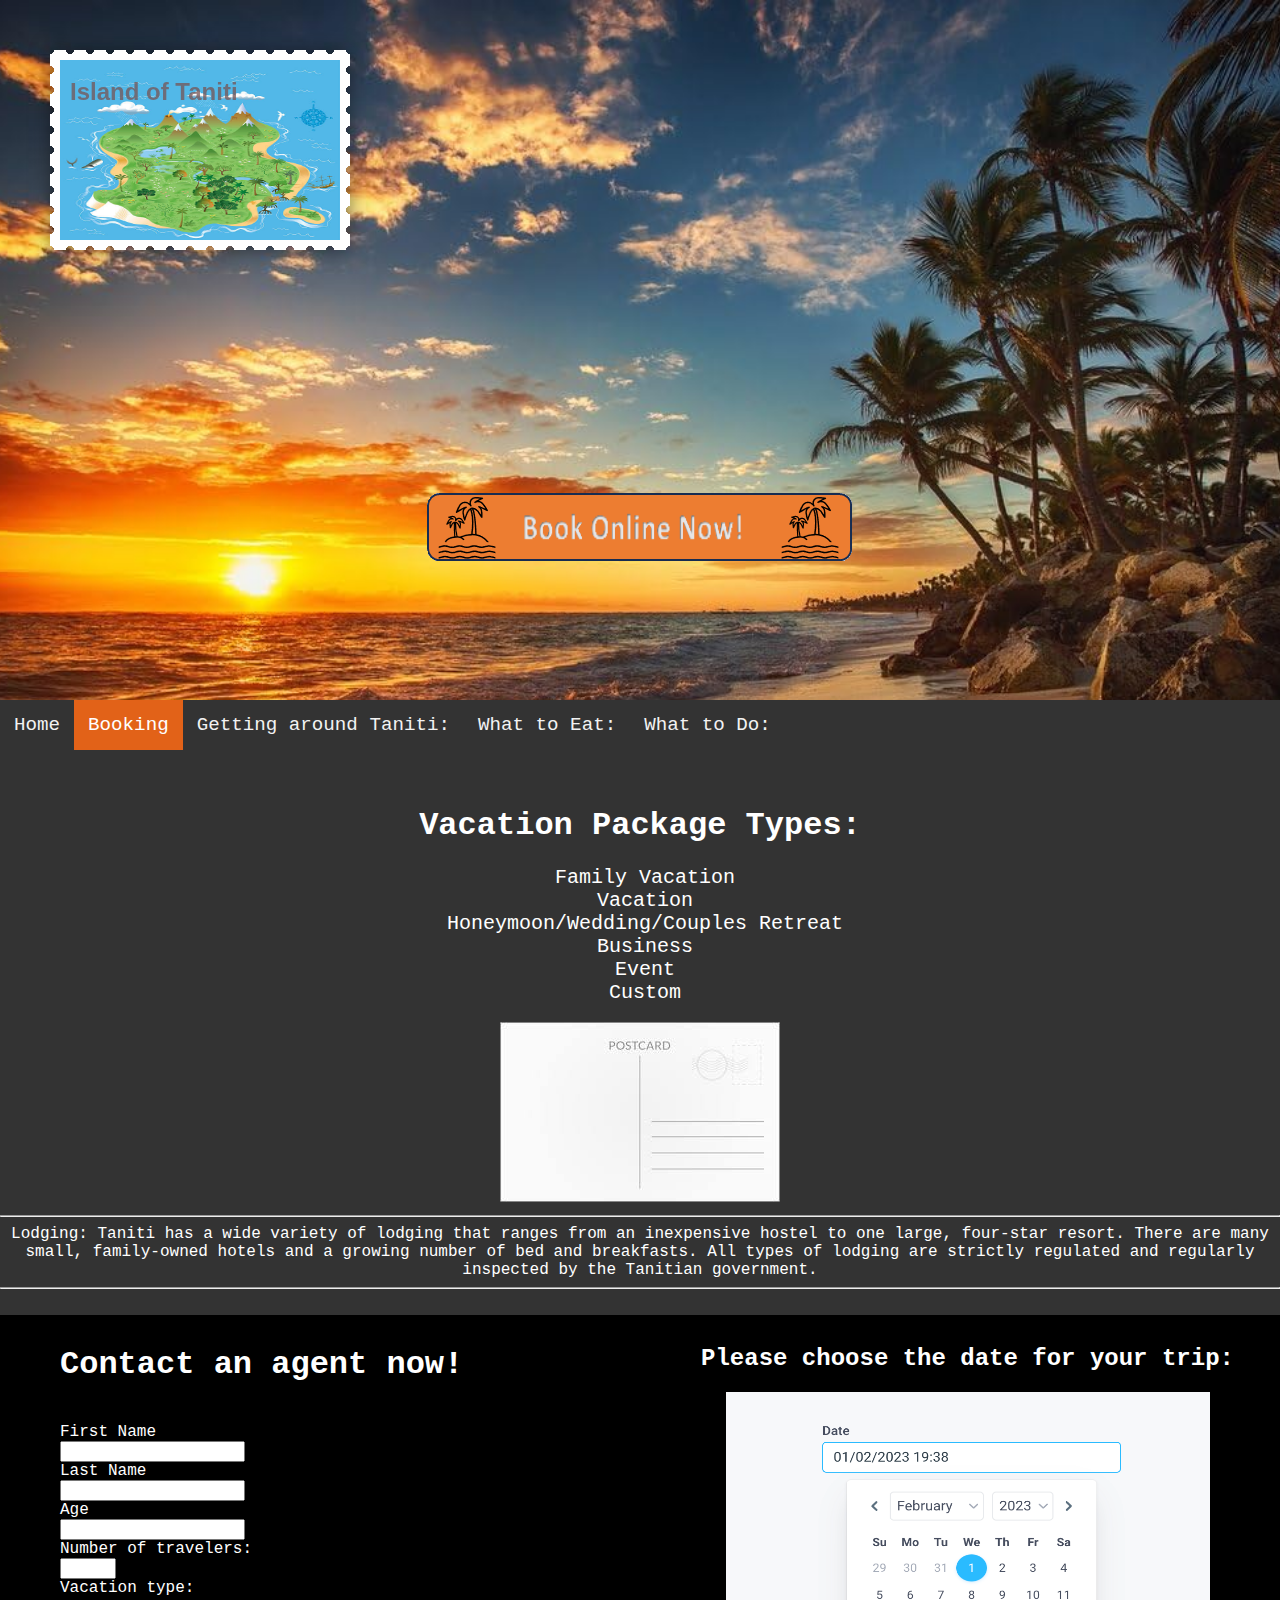
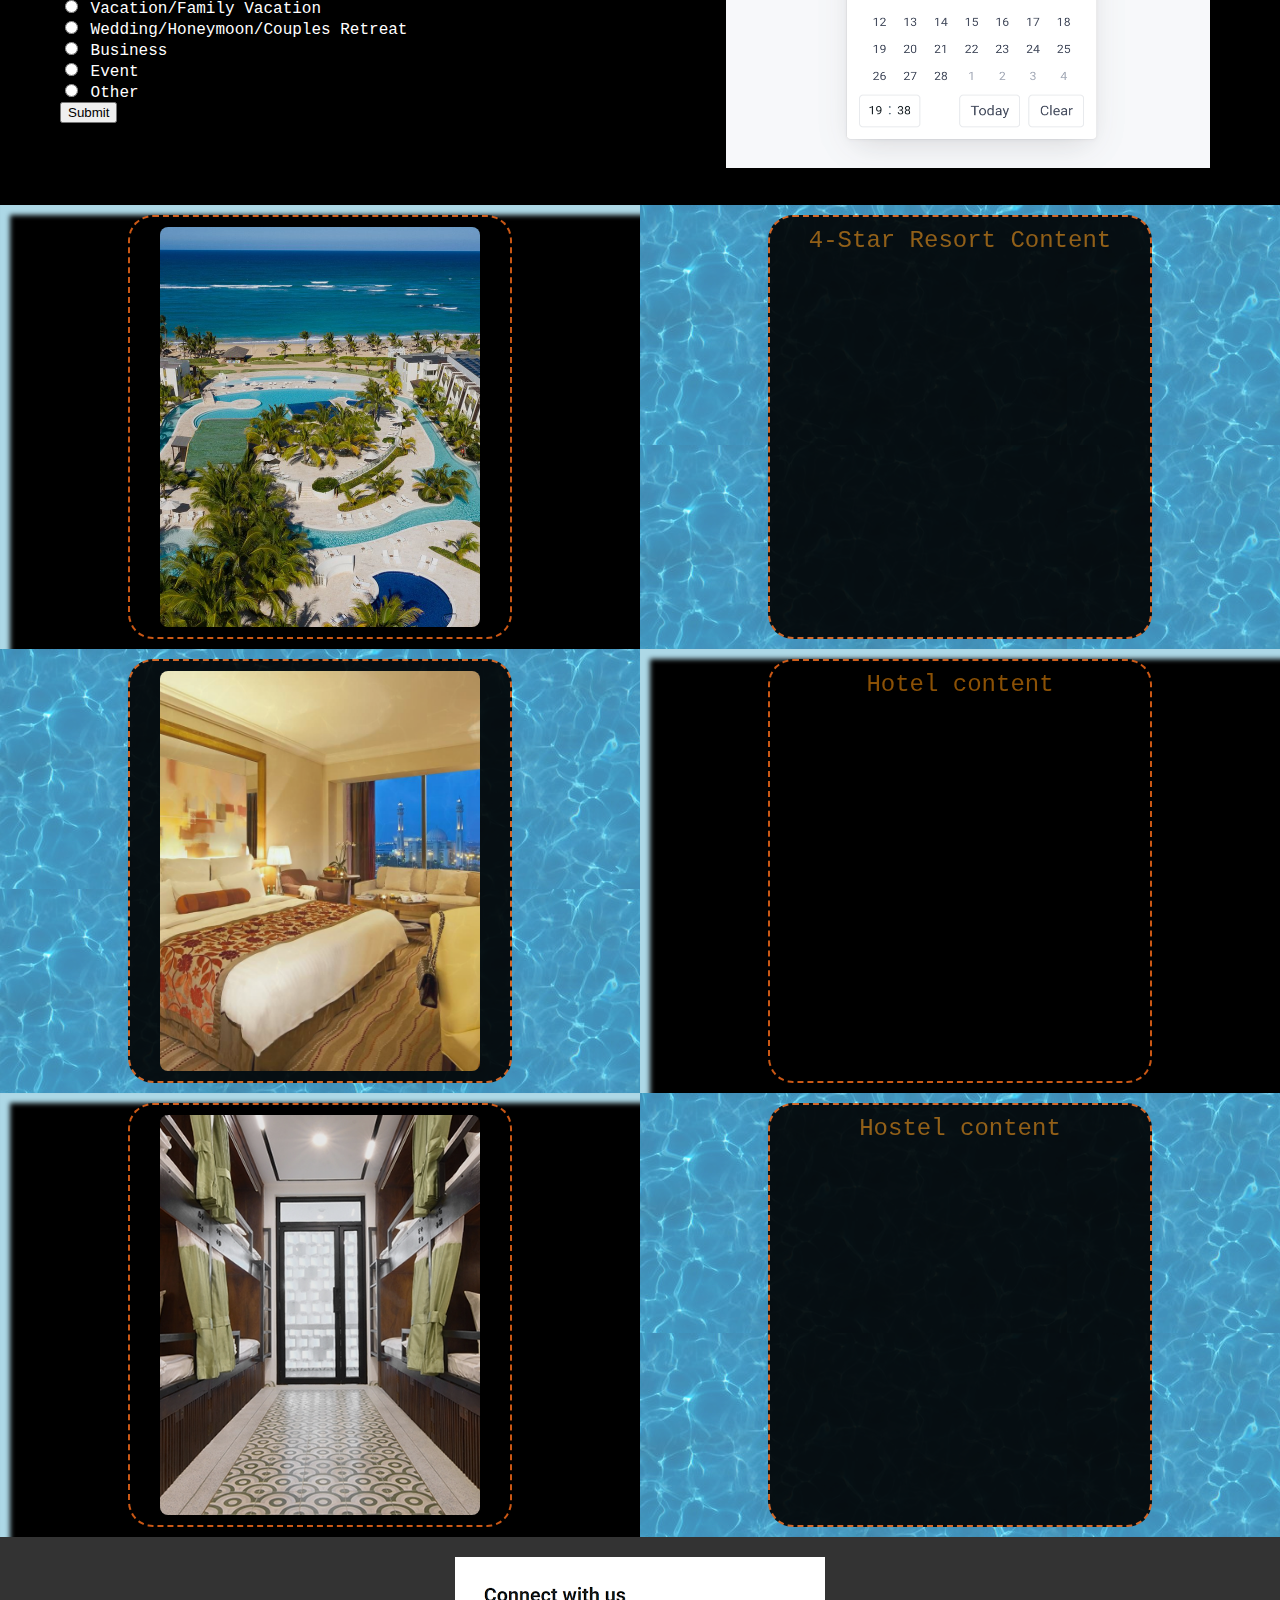
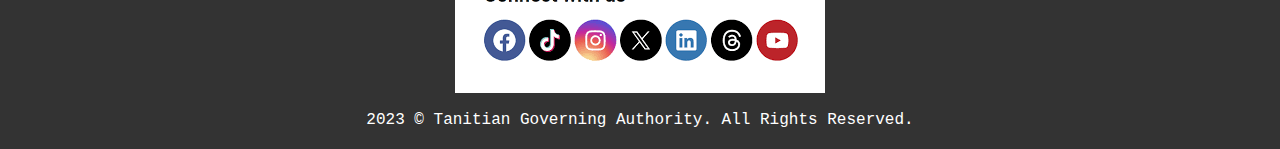
<file: Taniti Workspace/booking.html>
<!doctype html>
<html lang="en">
<head>
  <meta charset="utf-8" name="viewport" content="width=device-width, initial-scale=1">
  <title>Taniti - Booking</title>
  <meta name="description" content="Taniti Traveler's Guide">
  <link rel="stylesheet" href="style.css">

</head>
<body style="background-image: url(fish.jpg); background-repeat: repeat-x;";>
     <!-- Header -->
     <div class="header">
        <div class="stamp" >	
          <a href="Taniti_Home.html">
            <img id="stamp_img" src="island.jpg" />
          </a>
        </div>
      
   
       <div id="booking"><a href=#navbar><img src="book2.png"></a></div>
        
       </div>
   
        <!-- Navbar -->
     <div id="navbar">
      <a href="Taniti_Home.html">Home</a>
      <a class="active" href="booking.html#navbar">Booking</a>
      <a href="Transportation.html#navbar">Getting around Taniti:</a>
      <a href="Food.html#navbar">What to Eat:</a>
      <a href="Entertainment.html#navbar">What to Do:</a>
      
    </div>

<!-- Main page content -->
<div style="background-color: #333; width: 100%; text-align: center; color: white;">
  <br>
  <br>
  <h3>
  <h1>Vacation Package Types:</h1>
  <ul style="list-style-type: disc ;">
    <li>Family Vacation</li>
    <li>Vacation</li>
    <li>Honeymoon/Wedding/Couples Retreat</li>
    <li>Business</li>
    <li>Event</li>
    <li>Custom</li>
  </ul>
  <br>
  <img style="display: inline;" src="postcard.jpeg">
  <br>
  <hr>

  Lodging: Taniti has a wide variety of lodging that ranges from an inexpensive hostel to one large,
  four-star resort. There are many small, family-owned hotels and a growing number of bed and breakfasts.
   All types of lodging are strictly regulated and regularly inspected by the Tanitian government.
   <br>
   <hr>
  </h3> 
   <br>
   <div  style="background-color: black;" id="form_div">
    <!-- Length of stay, number in group, country of origin -->
    <div id="form_left">
      <h1>Contact an agent now!</h1><br>

      <form>
        <label for="fname">First Name</label><br>
        <input type="text" name="fname">
        <br>
        <label>Last Name</label><br>
        <input type="text">
        <br>
        <label>Age</label><br>
        <input type="text">
        <br>
        <label for="quantity">Number of travelers:</label>
        <br>
        <input type="number" id="quantity" name="quantity" min="1" max="20">
        <br>
        <label>Vacation type:</label><br>
        <input type="radio" name="vacation_type" id="vacation">
      <label for="vacation">Vacation/Family Vacation</label><br>
      <input type="radio" name="vacation_type" id="wedding">
      <label for="wedding">Wedding/Honeymoon/Couples Retreat</label><br>
      <input id="business" type="radio" name="vacation_type">
      <label for="business">Business</label><br>
      <input id="event" type="radio" name="vacation_type">
      <label for="event">Event</label><br>
      <input id="other" type="radio" name="vacation_type">
      <label for="other">Other</label><br>
    
        <input type="submit">
      </form>
    </div>
    <div id="form_right">
      <h2>Please choose the date for your trip:</h2>
      <img src="datepicker.png">
    </div>
   
</div>
</div>


<div class="grid_parent" id="booking_content">
  
  
  
 <div class="sand_div">
  <div class="grid_child">
  
    <img class="grid_img" src="stars.jpg">
  </div>
</div>

<div class="water_div" id="resort">
  <div class="grid_child">
    4-Star Resort Content

 
</div>
</div>


</div>

<!-- copy -->
<div class="grid_parent" id="booking_content">
  
  
 
 <div class="water_div">
   <div class="grid_child">
   
 
    <img class="grid_img" src="room.jpg">
 </div>
 </div>

 <div class="sand_div" id="hotel">
  <div class="grid_child">
    Hotel content
  </div>
</div>
 
 
 </div>

 <!--copy-->
 <div class="grid_parent" id="booking_content">
  
  <div class="sand_div">
   <div class="grid_child">
    <img class="grid_img" src="hostel.jpeg">
   </div>
 </div>
 
 <div class="water_div" id="hostel">
   <div class="grid_child">
   
 
   Hostel content
 </div>
 </div>
 
 
 </div>





 <!-- Footer -->
 <div class="footer">
   

    
    <img src="social.png">
    <br>
    2023 © Tanitian Governing Authority. All Rights Reserved.


 </div>

<script>
 // When the user scrolls the page, execute myFunction
window.onscroll = function() {myFunction()};


// Get the navbar
var navbar = document.getElementById("navbar");
var booking = document.getElementById("booking");


// Get the offset position of the navbar
var sticky = navbar.offsetTop;
var sticky2 = booking.offsetTop;

function myFunction2(){
 if(window.pageYOffset >= sticky2){
   booking.classList.add("sticky2");
   
 } else {
   booking.classList.remove("sticky2");
 }
}


// Add the sticky class to the navbar when you reach its scroll position. Remove "sticky" when you leave the scroll position
function myFunction() {
 if (window.pageYOffset >= sticky) {
   navbar.classList.add("sticky");

 } else {
   navbar.classList.remove("sticky");

 }
}
</script>

</body>
</html>
</file>
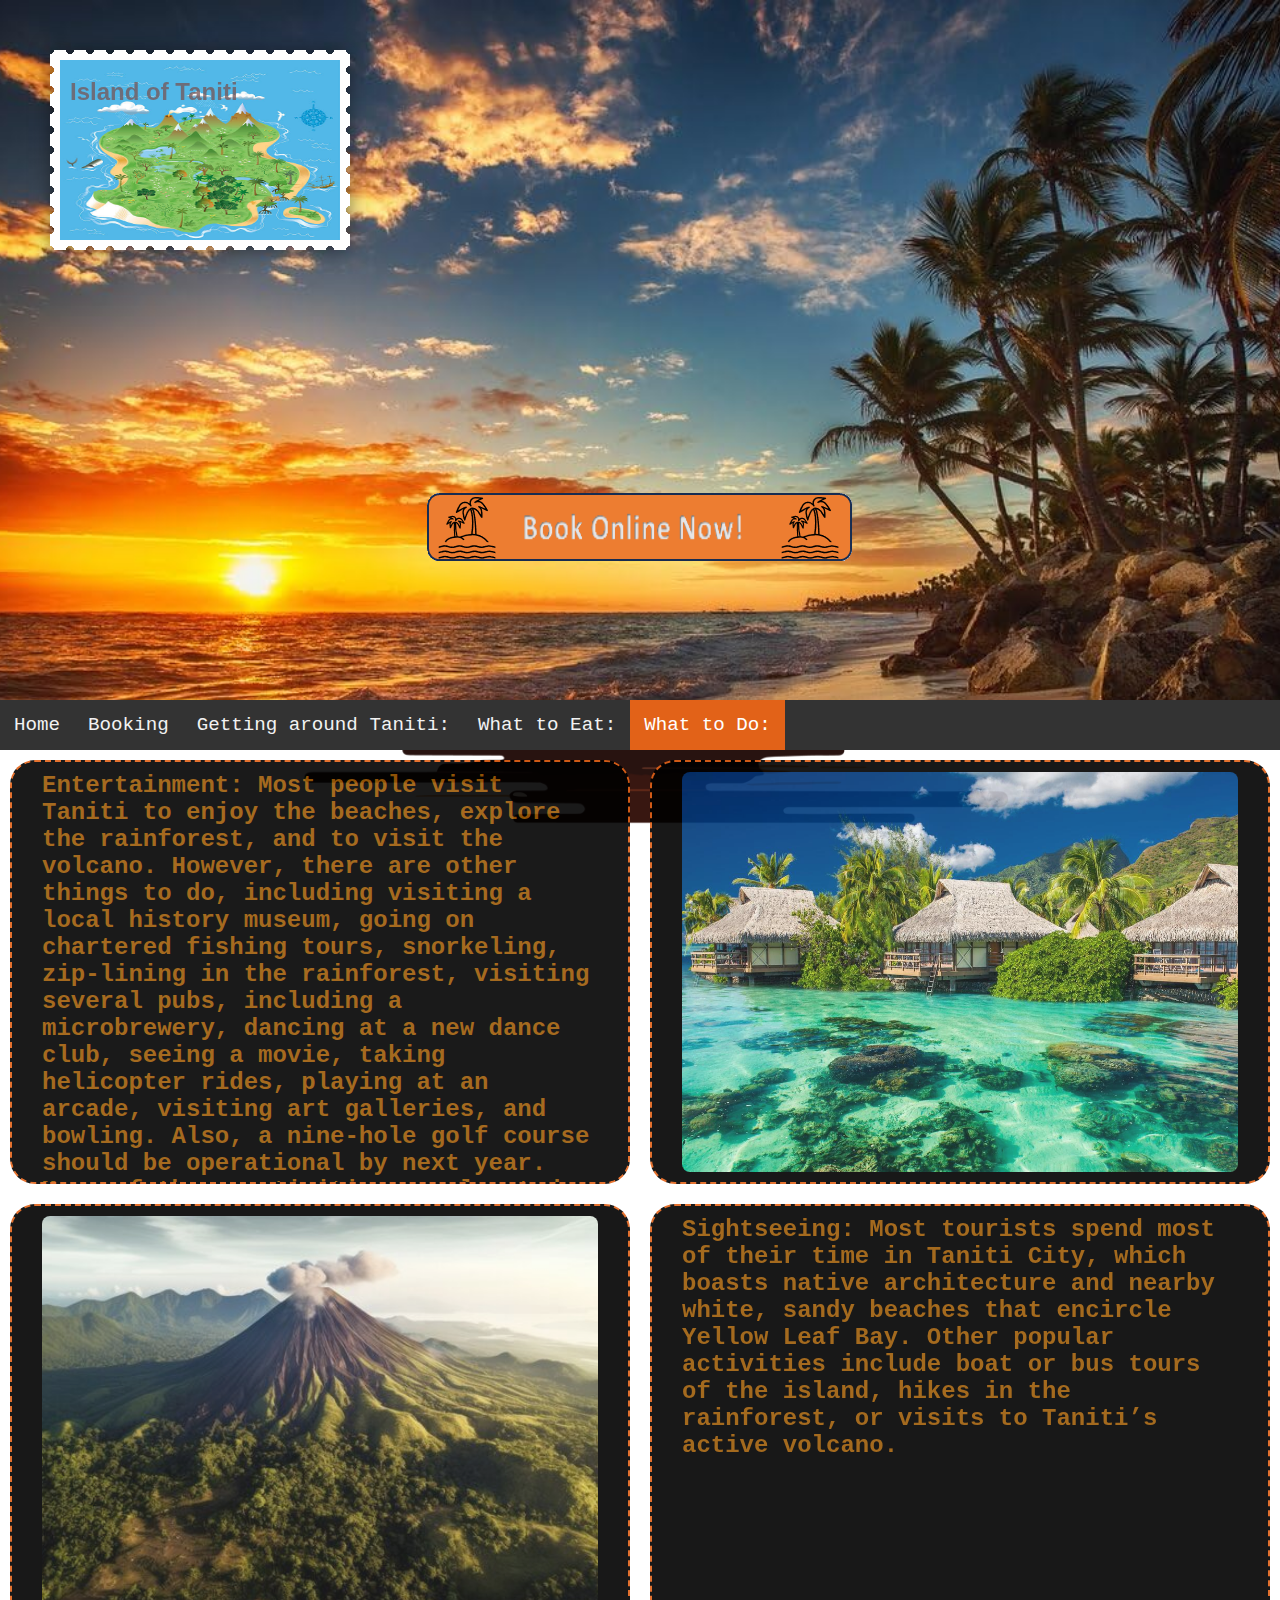
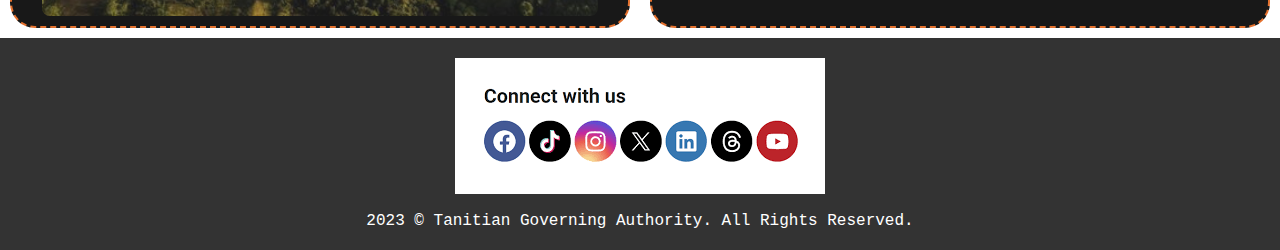
<file: Taniti Workspace/Entertainment.html>
<!doctype html>
<html lang="en">
<head>
  <meta charset="utf-8" name="viewport" content="width=device-width, initial-scale=1">
  <title>Taniti - Booking</title>
  <meta name="description" content="Taniti Traveler's Guide">
  <link rel="stylesheet" href="style.css">

</head>
<body>
     <!-- Header -->
     <div class="header">
        <div class="stamp" >	
          <a href="Taniti_Home.html">
            <img id="stamp_img" src="island.jpg" />
          </a>
        </div>
      
   
       <div id="booking"><a href="booking.html#navbar"><img src="book2.png"></a></div>
        
       </div>
   
            <!-- Navbar -->
     <div id="navbar">
        <a href="Taniti_Home.html">Home</a>
        <a href="booking.html#navbar">Booking</a>
        <a href="Transportation.html#navbar">Getting around Taniti:</a>
        <a href="Food.html#navbar">What to Eat:</a>
        <a class="active" href="Entertainment.html#navbar">What to Do:</a>
        
      </div>

<!-- Main page content -->
<div class="grid_parent">

  <div class="grid_child"><b>
    Entertainment: Most people visit Taniti to enjoy the beaches, explore the rainforest, and to visit 
the volcano. However, there are other things to do, including visiting a local history museum, 
going on chartered fishing tours, snorkeling, zip-lining in the rainforest, visiting several pubs,
 including a microbrewery, dancing at a new dance club, seeing a movie, taking helicopter rides, 
 playing at an arcade, visiting art galleries, and bowling. Also, a nine-hole golf course should be 
 operational by next year. Many of these activities are located in Merriton Landing, which is a rapidly
  developing area on the north side of Yellow Leaf Bay. 
</b>


  </div>

  <div class="grid_child">
    <img class="grid_img" src="taniti.jpg">
  </div>

</div>

<div class="grid_parent">

  <div class="grid_child">
    <img class="grid_img" src="volcano.jpg">
  </div>

  <div class="grid_child"><b>
    Sightseeing: Most tourists spend most of their time in Taniti City, which boasts native architecture 
and nearby white, sandy beaches that encircle Yellow Leaf Bay. Other popular activities include boat 
or bus tours of the island, hikes in the rainforest, or visits to Taniti’s active volcano.
</b>

  </div>

</div>

 <!-- Footer -->
 <div class="footer">
   

    
    <img src="social.png">
    <br>
    2023 © Tanitian Governing Authority. All Rights Reserved.


 </div>

<script>
 // When the user scrolls the page, execute myFunction
window.onscroll = function() {myFunction()};


// Get the navbar
var navbar = document.getElementById("navbar");
var booking = document.getElementById("booking");


// Get the offset position of the navbar
var sticky = navbar.offsetTop;
var sticky2 = booking.offsetTop;

function myFunction2(){
 if(window.pageYOffset >= sticky2){
   booking.classList.add("sticky2");
   
 } else {
   booking.classList.remove("sticky2");
 }
}


// Add the sticky class to the navbar when you reach its scroll position. Remove "sticky" when you leave the scroll position
function myFunction() {
 if (window.pageYOffset >= sticky) {
   navbar.classList.add("sticky");

 } else {
   navbar.classList.remove("sticky");

 }
}
</script>

</body>
</html>
</file>
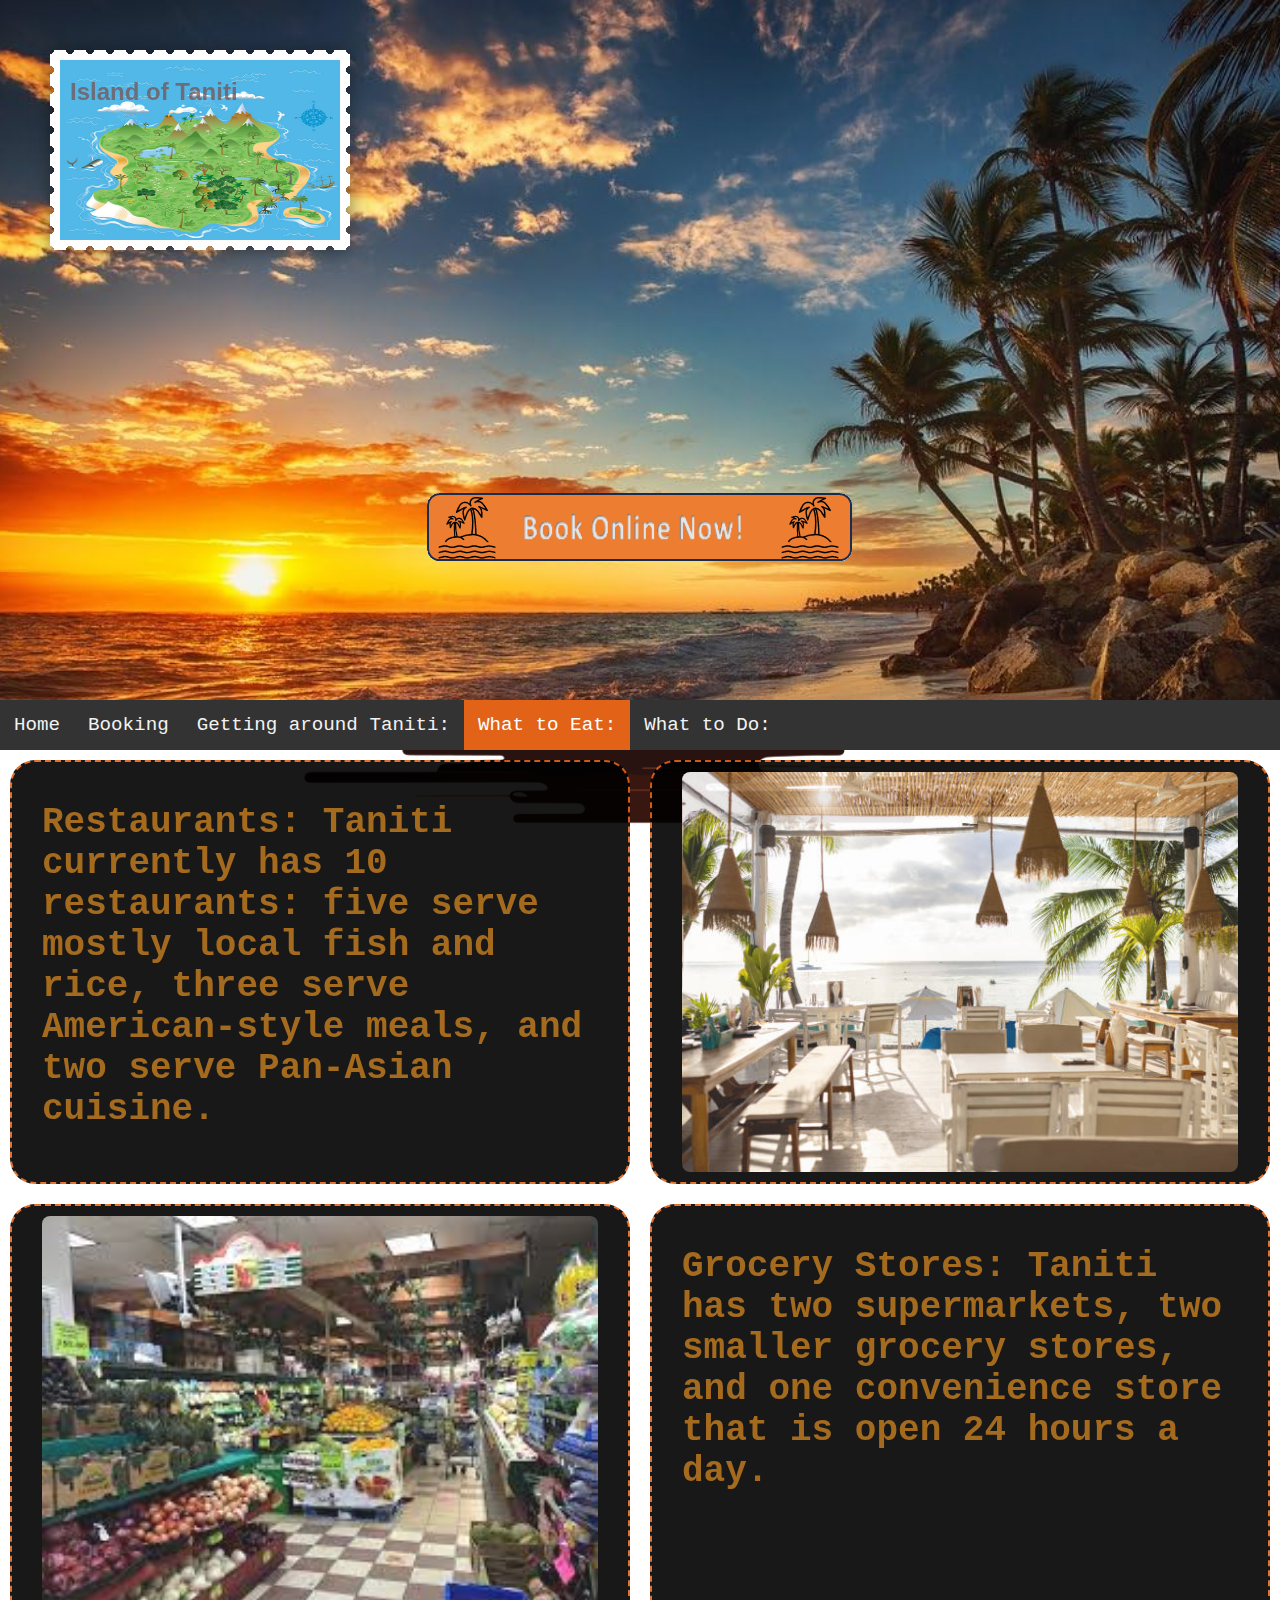
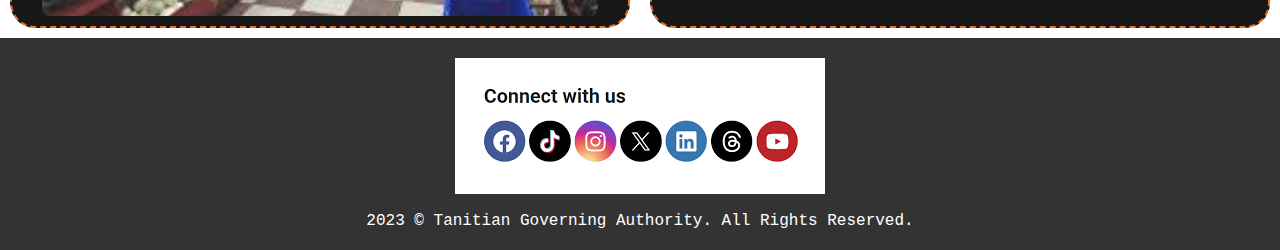
<file: Taniti Workspace/Food.html>
<!doctype html>
<html lang="en">
<head>
  <meta charset="utf-8" name="viewport" content="width=device-width, initial-scale=1">
  <title>Taniti - Booking</title>
  <meta name="description" content="Taniti Traveler's Guide">
  <link rel="stylesheet" href="style.css">

</head>
<body>
     <!-- Header -->
     <div class="header">
        <div class="stamp" >	
          <a href="Taniti_Home.html">
            <img id="stamp_img" src="island.jpg" />
          </a>
        </div>
      
   
       <div id="booking"><a href="booking.html#navbar"><img src="book2.png"></a></div>
        
       </div>
   
          <!-- Navbar -->
     <div id="navbar">
        <a href="Taniti_Home.html">Home</a>
        <a href="booking.html#navbar">Booking</a>
        <a href="Transportation.html#navbar">Getting around Taniti:</a>
        <a class="active" href="Food.html#navbar">What to Eat:</a>
        <a id="Entertainment" href="Entertainment.html#navbar">What to Do:</a>
        
      </div>

<!-- Main page content -->
<div class="grid_parent">

  <div class="grid_child">
  <h2>
    Restaurants: Taniti currently has 10 restaurants: five serve mostly local fish and rice,
three serve American-style meals, and two serve Pan-Asian cuisine.
</h2>
 
  </div>

  <div class="grid_child">
    <img class="grid_img" src="restaurant.jpeg">
  </div>

</div>

<div class="grid_parent">

  <div class="grid_child">
    <img class="grid_img" src="grocery.jpeg">
  </div>

  <div class="grid_child">
    <h2>
    Grocery Stores: Taniti has two supermarkets, two smaller grocery stores, and one convenience store
 that is open 24 hours a day.
</h2>
  </div>

</div>


 <!-- Footer -->
 <div class="footer">
   

    
    <img src="social.png">
    <br>
    2023 © Tanitian Governing Authority. All Rights Reserved.


 </div>

<script>
 // When the user scrolls the page, execute myFunction
window.onscroll = function() {myFunction()};



// Get the navbar
var navbar = document.getElementById("navbar");
var booking = document.getElementById("booking");


// Get the offset position of the navbar
var sticky = navbar.offsetTop;
var sticky2 = booking.offsetTop;
const originalParent = document.getElementById('header');
const elementToMove = document.getElementById('booking');
const newParentElement = document.getElementById('navbar');
var Entertainment = document.getElementById('Entertainmwent');






// Add the sticky class to the navbar when you reach its scroll position. Remove "sticky" when you leave the scroll position
function myFunction() {
 if (window.pageYOffset >= sticky) {
   navbar.classList.add("sticky");
   
 } else {
   navbar.classList.remove("sticky");
  
 }
}
</script>

</body>
</html>
</file>
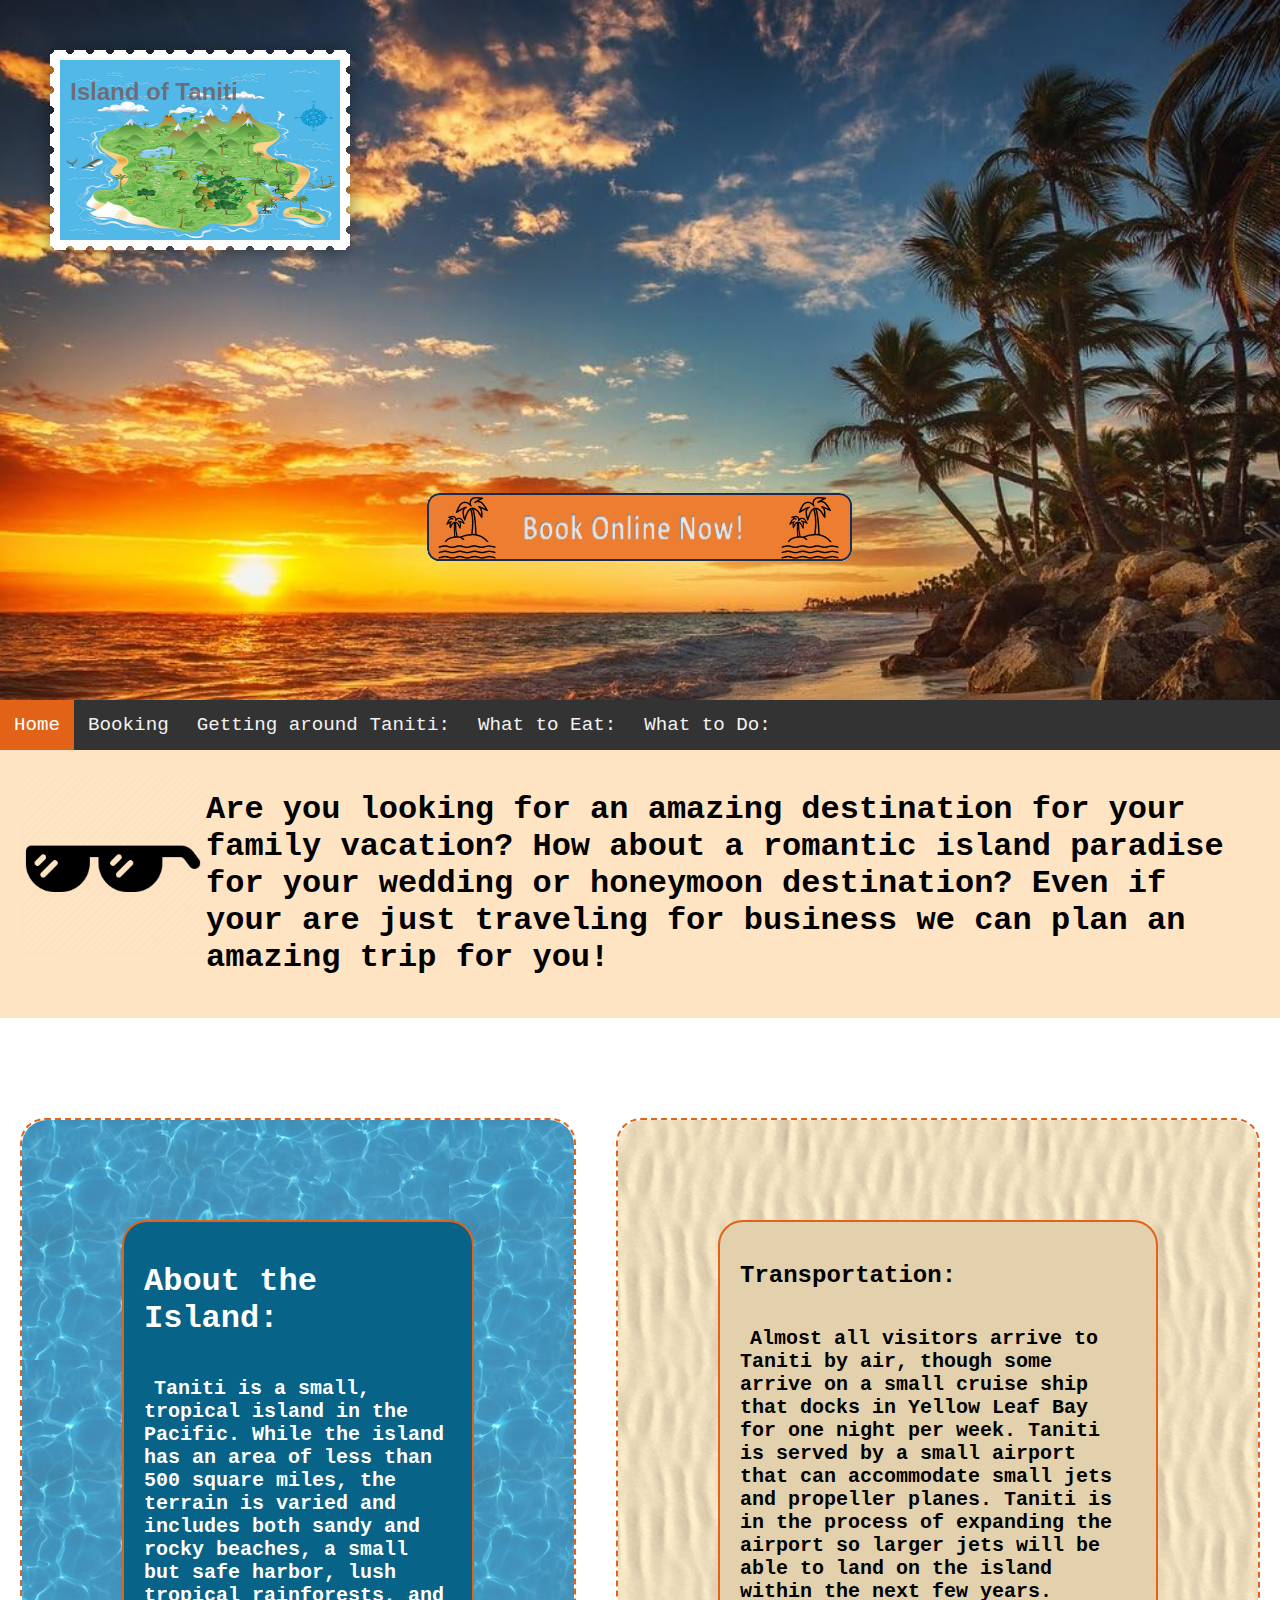
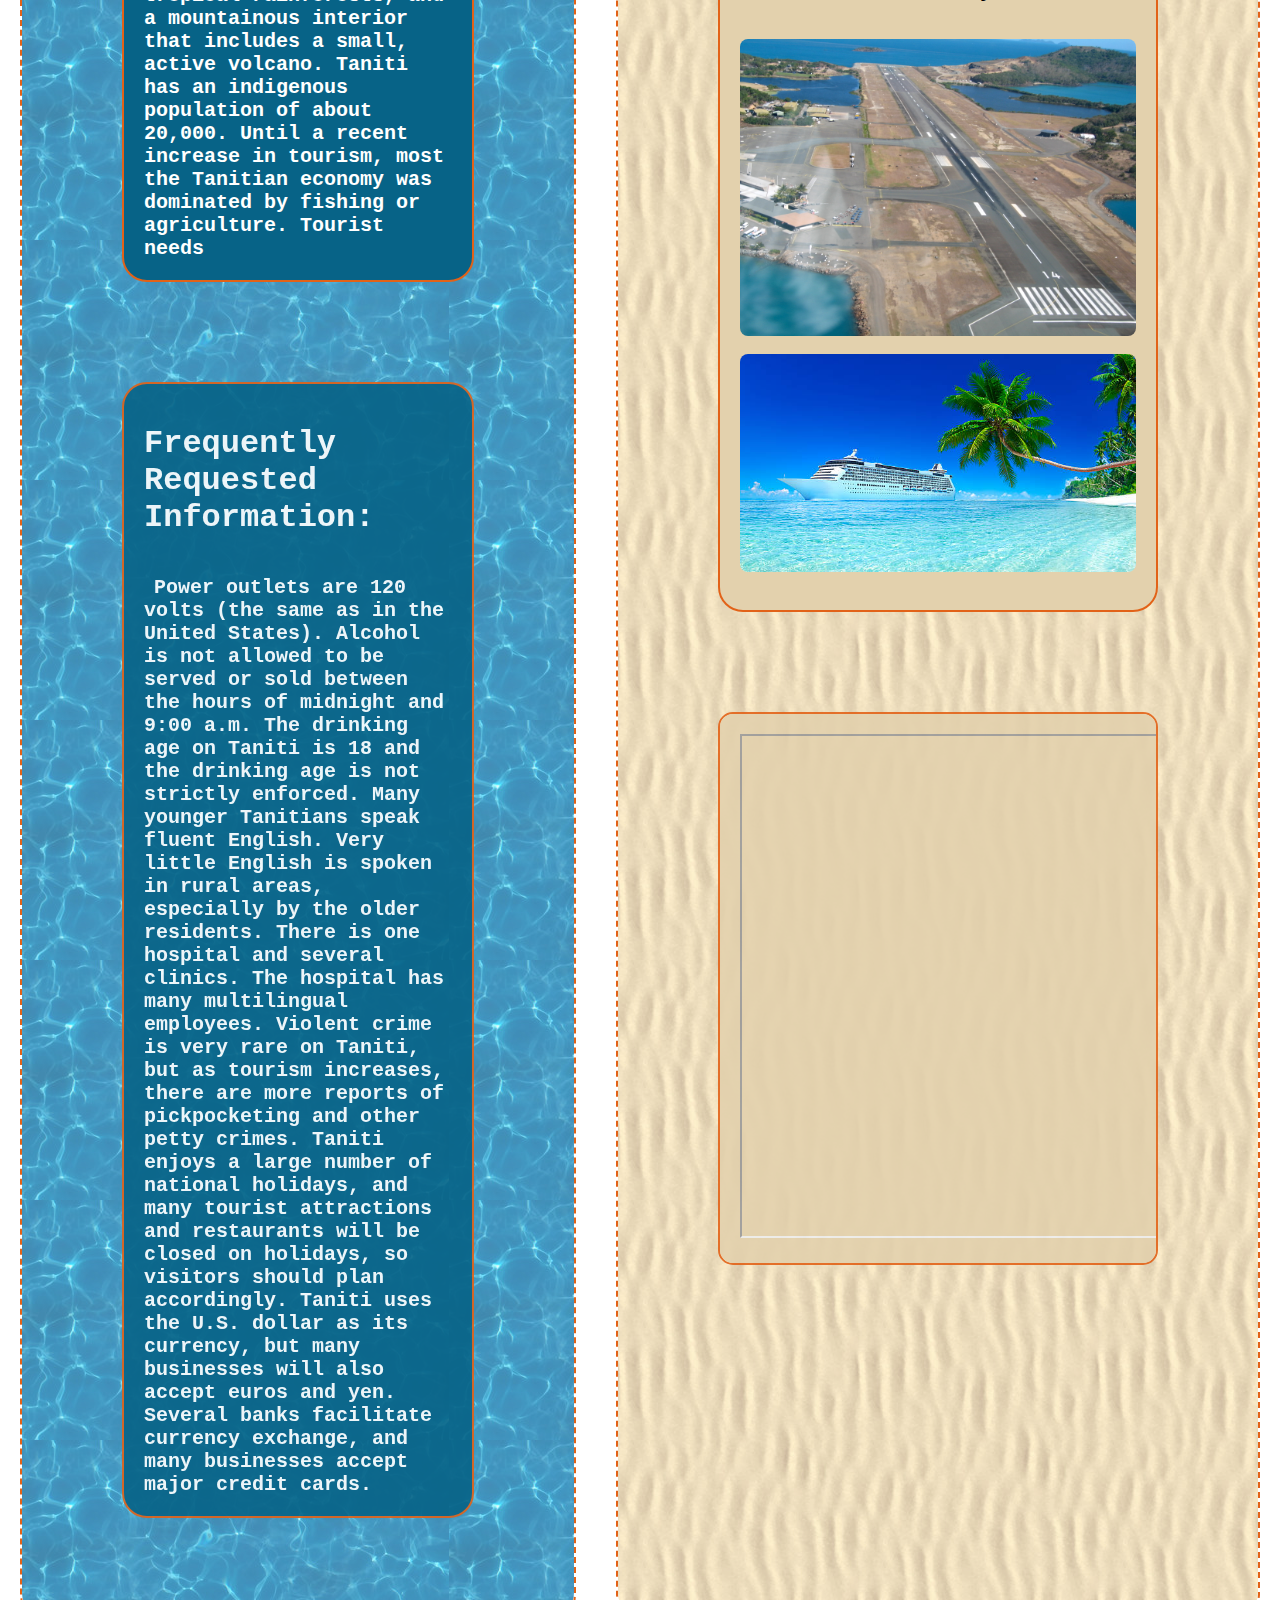
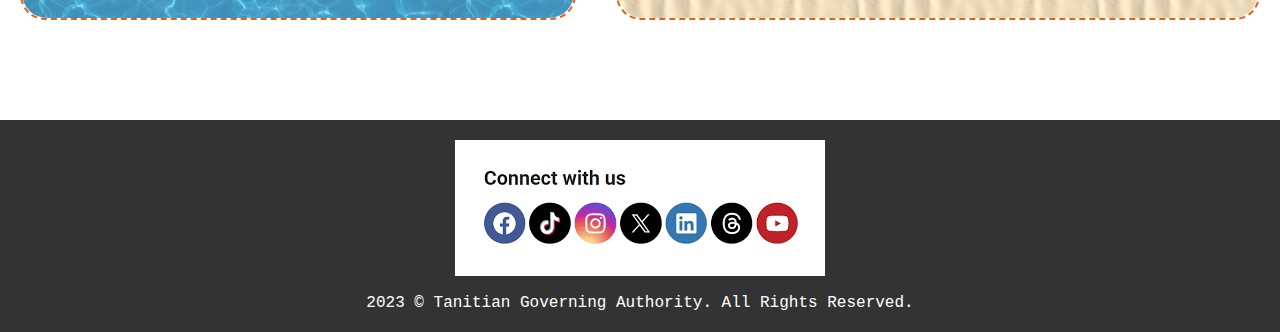
<file: Taniti Workspace/Taniti_Home.html>
<!doctype html>
<html lang="en">
<head>
  <meta charset="utf-8" name="viewport" content="width=device-width, initial-scale=1">
  <title>Welcome to the Island of Taniti</title>
  <meta name="description" content="Taniti Traveler's Guide">
  <link rel="stylesheet" href="style.css">

</head>
<body>

   
  
    <!-- Header -->
    <div class="header">
     <div class="stamp" >	
      <a href="Taniti_Home.html">
      <img id="stamp_img" src="island.jpg" />
    </a>
     </div>
   

    <div id="booking"><a href="booking.html#navbar"><img src="book2.png"></a></div>
     
    </div>

     <!-- Navbar -->
     <div id="navbar">
      <a class="active" href="Taniti_Home.html">Home</a>
      <a href="booking.html#navbar">Booking</a>
      <a href="Transportation.html#navbar">Getting around Taniti:</a>
      <a href="Food.html#navbar">What to Eat:</a>
      <a href="Entertainment.html#navbar">What to Do:</a>
     
      
      </div>
      
    
    <!-- End Navbar -->

    <!-- HOME PAGE CONTENT -->
    <span style="display: inline-block; background-color: bisque; padding: 20px"> <img style="float: left; width: 15%;"src="shades.png"><h1>Are you looking for an amazing destination for your family vacation? How about a romantic
      island paradise for your wedding or honeymoon destination? Even if your are just traveling for business we can plan an amazing trip for you!
    </h1></span>

    <div id="home_parent">
      <div id="home_right">
        <div id="about_the_island">
          <h1>
            About the Island:
          </h1>
          <br>
      
         
          
      
        <p>  <b> Taniti is a small, tropical island in the Pacific. While the island has an area of less than 500 square miles,
         the terrain is varied and includes both sandy and rocky beaches, a small but safe harbor, lush tropical rainforests,
          and a mountainous interior that includes a small, active volcano. Taniti has an indigenous population of about 20,000. 
          Until a recent increase in tourism, most the Tanitian economy was dominated by fishing or agriculture.
          Tourist needs </b>
        </p>
        </div>

        <div id="faqs">
          <h1>
          Frequently Requested Information:
        </h1>
        <br>
            <p>
            <b>
          Power outlets are 120 volts (the same as in the United States). 
          Alcohol is not allowed to be served or sold between the hours of midnight and 9:00 a.m. 
          The drinking age on Taniti is 18 and the drinking age is not strictly enforced.
          Many younger Tanitians speak fluent English. Very little English is spoken in rural areas, especially by the older residents.
          There is one hospital and several clinics. The hospital has many multilingual employees.
          Violent crime is very rare on Taniti, but as tourism increases, there are more reports of pickpocketing and other petty crimes. 
          Taniti enjoys a large number of national holidays, and many tourist attractions and restaurants will be closed on holidays, so visitors should plan accordingly.
          Taniti uses the U.S. dollar as its currency, but many businesses will also accept euros and yen. Several banks facilitate currency exchange, and many businesses accept major credit cards.
        </b>
            </p>
          
        
        
        </div>
      </div>
      <div id="home_left">
        <div id="about_the_island2">
          <h2>Transportation: </h2><br>
          <p>
            <b>
          Almost all visitors arrive to Taniti by air, though some arrive on a small cruise ship
 that docks in Yellow Leaf Bay for one night per week. Taniti is served by a small airport that can 
 accommodate small jets and propeller planes. Taniti is in the process of expanding the airport so larger
  jets will be able to land on the island within the next few years. </b>
</p>
  <br><br>
        <img class="grid_img" src="airport.jpeg"><br>
        <img class="grid_img" src="ship.jpg">
        <br>
</div>

        

     
        
      
       
       
        <div id="map">
          
          <iframe src="https://www.google.com/maps/embed?pb=!1m18!1m12!1m3!1d129445183.13918103!2d-149.23960340000002!3d-8.065379849999973!2m3!1f0!2f0!3f0!3m2!1i1024!2i768!4f13.1!3m3!1m2!1s0x76ed042c30f318eb%3A0x8eff14a070876cbc!2sPacific%20Ocean!5e0!3m2!1sen!2sus!4v1703216790405!5m2!1sen!2sus" width="500px" height="500px"  allowfullscreen="true" loading="lazy" referrerpolicy="no-referrer-when-downgrade"></iframe>
        
        </div>
      
       
      </div>
    </div>
  
   

    

  

<!--
  
Restaurants: Taniti currently has 10 restaurants: five serve mostly local fish and rice,
three serve American-style meals, and two serve Pan-Asian cuisine.
Grocery Stores: Taniti has two supermarkets, two smaller grocery stores, and one convenience store
 that is open 24 hours a day. 

Lodging: Taniti has a wide variety of lodging that ranges from an inexpensive hostel to one large,
 four-star resort. There are many small, family-owned hotels and a growing number of bed and breakfasts.
  All types of lodging are strictly regulated and regularly inspected by the Tanitian government.

Entertainment: Most people visit Taniti to enjoy the beaches, explore the rainforest, and to visit 
the volcano. However, there are other things to do, including visiting a local history museum, 
going on chartered fishing tours, snorkeling, zip-lining in the rainforest, visiting several pubs,
 including a microbrewery, dancing at a new dance club, seeing a movie, taking helicopter rides, 
 playing at an arcade, visiting art galleries, and bowling. Also, a nine-hole golf course should be 
 operational by next year. Many of these activities are located in Merriton Landing, which is a rapidly
  developing area on the north side of Yellow Leaf Bay. 

Sightseeing: Most tourists spend most of their time in Taniti City, which boasts native architecture 
and nearby white, sandy beaches that encircle Yellow Leaf Bay. Other popular activities include boat 
or bus tours of the island, hikes in the rainforest, or visits to Taniti’s active volcano.

Transportation: Almost all visitors arrive to Taniti by air, though some arrive on a small cruise ship
 that docks in Yellow Leaf Bay for one night per week. Taniti is served by a small airport that can 
 accommodate small jets and propeller planes. Taniti is in the process of expanding the airport so larger
  jets will be able to land on the island within the next few years. 

Ground Transportation: Public buses serve Taniti City and run from 5 a.m. to 11 p.m. every day. Private 
buses serve the rest of the island. Taxis are available in Taniti City, and rental cars can be rented 
from a local rental agency near the airport. Bikes and helmets are available to rent from several
 vendors (helmets are required by law). Taniti City is fairly flat and very walkable. Many tourists 
 stay in the area surrounding Merriton Landing: this area is easy to explore on foot.
 

Frequently Requested Information:
Power outlets are 120 volts (the same as in the United States). 
Alcohol is not allowed to be served or sold between the hours of midnight and 9:00 a.m. 
The drinking age on Taniti is 18 and the drinking age is not strictly enforced.
Many younger Tanitians speak fluent English. Very little English is spoken in rural areas, especially by the older residents.
There is one hospital and several clinics. The hospital has many multilingual employees.
Violent crime is very rare on Taniti, but as tourism increases, there are more reports of pickpocketing and other petty crimes. 
Taniti enjoys a large number of national holidays, and many tourist attractions and restaurants will be closed on holidays, so visitors should plan accordingly.
Taniti uses the U.S. dollar as its currency, but many businesses will also accept euros and yen. Several banks facilitate currency exchange, and many businesses accept major credit cards.

-->



   

 
    
      


  <!-- Footer -->
  <div class="footer">
   

    
     <img class="center" src="social.png">
     <br>
     2023 © Tanitian Governing Authority. All Rights Reserved.
   


  </div>

<script>
  // When the user scrolls the page, execute myFunction
window.onscroll = function() {myFunction()};


// Get the navbar
var navbar = document.getElementById("navbar");
var booking = document.getElementById("booking");


// Get the offset position of the navbar
var sticky = navbar.offsetTop;
var sticky2 = booking.offsetTop;

function myFunction2(){
  if(window.pageYOffset >= sticky2){
    booking.classList.add("sticky2");
    
  } else {
    booking.classList.remove("sticky2");
  }
}


// Add the sticky class to the navbar when you reach its scroll position. Remove "sticky" when you leave the scroll position
function myFunction() {
  if (window.pageYOffset >= sticky) {
    navbar.classList.add("sticky");

  } else {
    navbar.classList.remove("sticky");

  }
}
</script>

</body>
</html>
</file>
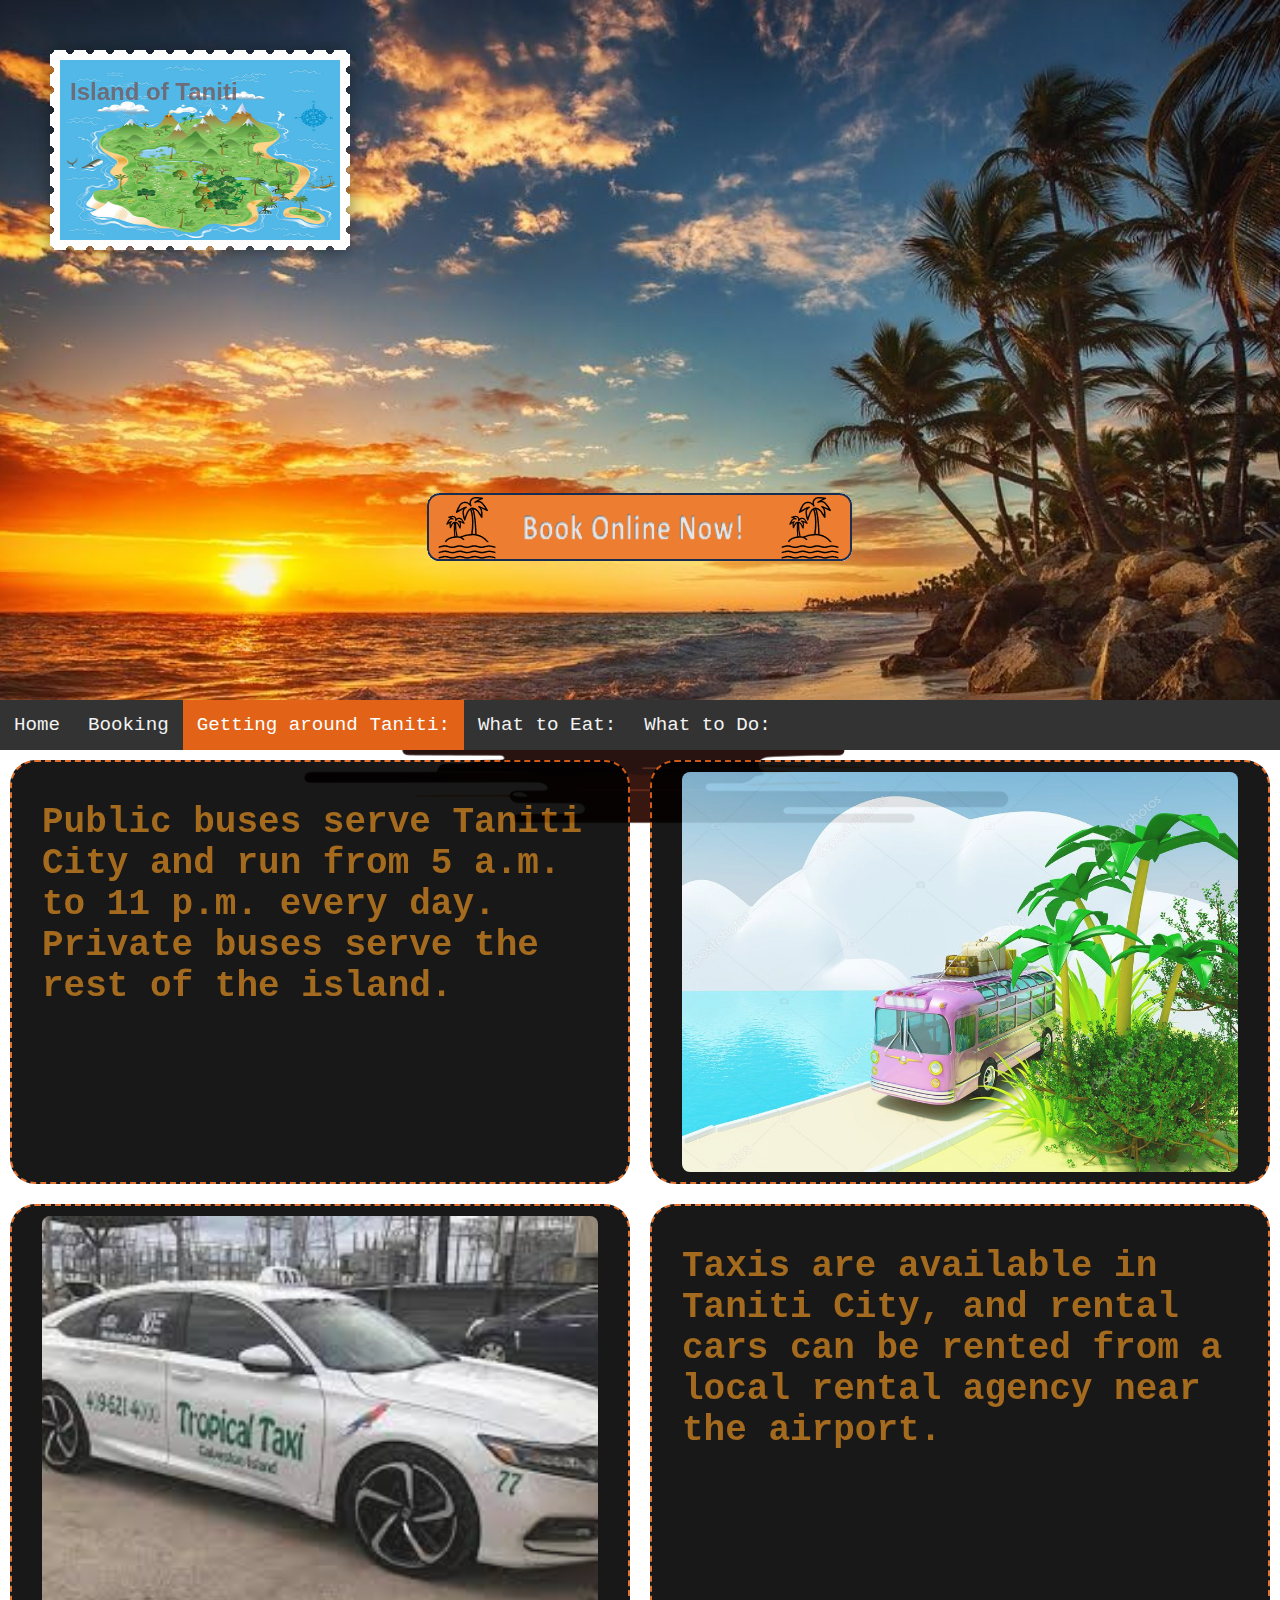
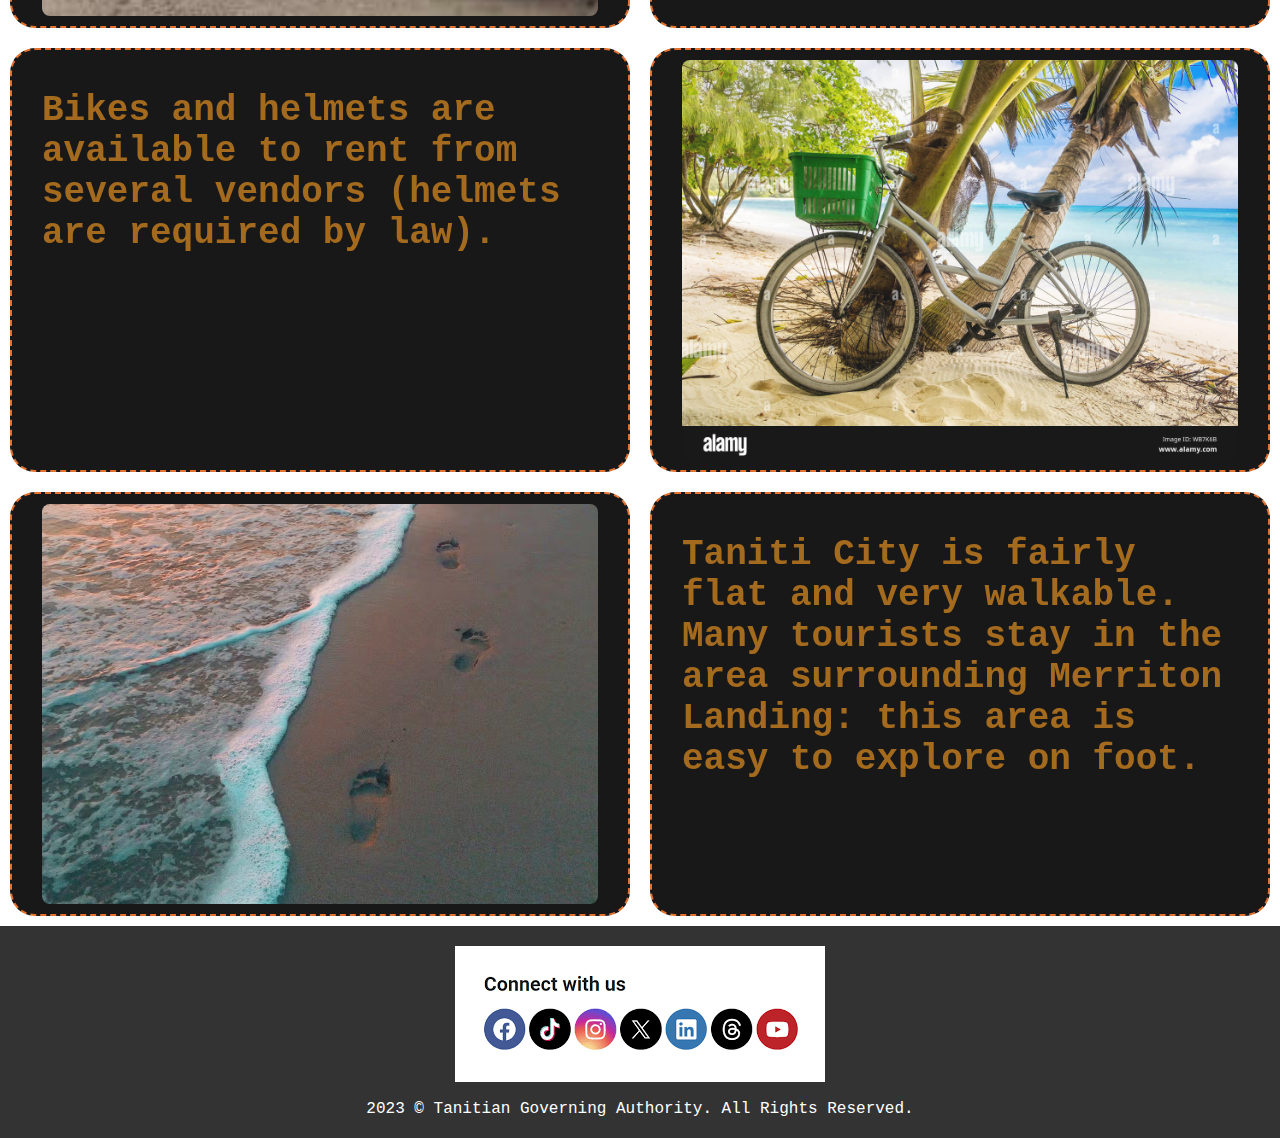
<file: Taniti Workspace/Transportation.html>
<!doctype html>
<html lang="en">
<head>
  <meta charset="utf-8" name="viewport" content="width=device-width, initial-scale=1">
  <title>Taniti - Booking</title>
  <meta name="description" content="Taniti Traveler's Guide">
  <link rel="stylesheet" href="style.css">

</head>
<body>
     <!-- Header -->
     <div class="header">
        <div class="stamp" >	
          <a href="Taniti_Home.html">
            <img id="stamp_img" src="island.jpg" />
          </a>
        </div>
      
   
       <div id="booking"><a href="booking.html#navbar"><img src="book2.png"></a></div>
        
       </div>
   
         <!-- Navbar -->
     <div id="navbar">
      <a href="Taniti_Home.html">Home</a>
      <a href="booking.html#navbar">Booking</a>
      <a class="active" href="Transportation.html#navbar">Getting around Taniti:</a>
      <a href="Food.html#navbar">What to Eat:</a>
      <a href="Entertainment.html#navbar">What to Do:</a>
      
    </div>

<!-- Main page content -->
<div class="grid_parent">
  <div class="grid_child">
    <h2>
   Public buses serve Taniti City and run from 5 a.m. to 11 p.m. every day. Private 
buses serve the rest of the island.  
</h2> 
  </div>
  
  <div class="grid_child">
    <img class="grid_img" src="bus.jpg">
  </div>
</div>


<div class="grid_parent">
  <div class="grid_child">
    <img class="grid_img" src="taxi.jpeg">
  </div>
  
  <div class="grid_child">
    <h2>
    Taxis are available in Taniti City, and rental cars can be rented 
from a local rental agency near the airport.
</h2>
  </div>
</div>

<div class="grid_parent">
  <div class="grid_child">
  <h2>
    Bikes and helmets are available to rent from several
 vendors (helmets are required by law).
</h2>
  </div>
  
  <div class="grid_child">
   <img class="grid_img" src="bike.jpg">
  </div>
</div>

<div class="grid_parent">
  <div class="grid_child">
   <img class="grid_img" src="walking.avif">
  </div>
  
  <div class="grid_child">
  <h2>
    Taniti City is fairly flat and very walkable. Many tourists 
    stay in the area surrounding Merriton Landing: this area is easy to explore on foot.
  </h2>
  </div>
</div>



 <!-- Footer -->
 <div class="footer">
   

    
    <img src="social.png">
    <br>
    2023 © Tanitian Governing Authority. All Rights Reserved.


 </div>

<script>
 // When the user scrolls the page, execute myFunction
window.onscroll = function() {myFunction()};


// Get the navbar
var navbar = document.getElementById("navbar");
var booking = document.getElementById("booking");


// Get the offset position of the navbar
var sticky = navbar.offsetTop;
var sticky2 = booking.offsetTop;

function myFunction2(){
 if(window.pageYOffset >= sticky2){
   booking.classList.add("sticky2");
   
 } else {
   booking.classList.remove("sticky2");
 }
}


// Add the sticky class to the navbar when you reach its scroll position. Remove "sticky" when you leave the scroll position
function myFunction() {
 if (window.pageYOffset >= sticky) {
   navbar.classList.add("sticky");

 } else {
   navbar.classList.remove("sticky");

 }
}
</script>

</body>
</html>
</file>
<file: Taniti Workspace/style.css>
/* Style the navbar */
#navbar {
  position:sticky;
  min-height: 20px;
  font-size: larger;
  font-style: bold;
  overflow-x: hidden;
  overflow-y: hidden;
  background-color: #333;
  display: block;
  margin-bottom: 0;
  margin-right: 0;
  margin-left:0;
  z-index: 999;
}

/* Navbar links */
#navbar a {
  float: left;
  color: #f2f2f2;
  text-align: center;
  padding: 14px;
  text-decoration: none;
  margin-right: 0%;
  width: fit-content;
}

#navbar a:hover {
  background-color: #ddd;
  color: black;
  
}

#navbar a.active {
  background-color: #e26218;
  color: white;
}



.header{
  width: 100%;
  font-size: 30px;
  color: #e26218;
  height: 600px;
  background-color: #9afafa;
  background-image: url("taniti_island.jpg");
  overflow: hidden;
  background-repeat: no-repeat;
  background-position: center;
  background-size: cover;
  background-attachment: fixed;
  text-align: center;
  list-style-type: none;
}

/*Testing a stamp effect*/
.stamp {
	width: 280px;
	height: 180px;
	display: block;
	padding: 10px;
	background: white;
	position: absolute;
  margin-top: 50px;
  margin-left: 50px;
	-webkit-filter: drop-shadow(0px 0px 10px rgba(0,0,0,0.5));
	/*The stamp cutout will be created using crisp radial gradients*/
	background: radial-gradient(
		transparent 0px, 
		transparent 4px, 
		white 4px,
		white
	);
  
	/*reducing the gradient size*/
	background-size: 20px 20px;
	/*Offset to move the holes to the edge*/
	background-position: -10px -10px;
}
.stamp:after {
	content: '';
	position: absolute;
	/*We can shrink the pseudo element here to hide the shadow edges*/
	left: 5px; top: 5px; right: 5px; bottom: 5px;
	/*Shadow - doesn't look good because of the stamp cutout. We can still move this into another pseudo element behind the .stamp main element*/
	
  box-shadow: 2 2 20px 1px rgba(0, 0, 0, 0.5);
	/*pushing it back*/
	z-index: -1;
}
/*Some text*/
.stamp:before {
	content: 'Island of Taniti';
	position: absolute;
	bottom: 5; left: 0;
	font: bold 24px arial;
	color: rgb(119, 84, 84);
	opacity: 0.75;
	line-height: 100%;
	padding: 20px;
}
#stamp_img {
  width: 280px;
  height: 180px;
 
}

#booking{

 position: sticky;
 top: 70%;
 left: 70%;
 opacity: 1;
}

#form_div{
  display: flex;
  padding: 10px;
}

#form_left{
  display: block;
  width: 50%;
  text-align: left;
  margin-left: 50px;
}

#form_right{
  display: block;
  width: 50%;
}

#form_right img{
  height: 80%;
  width: 80%;
}












body, div, p{
  font-family: 'Courier New', Courier, monospace;
  
}






/* Page content */
.content {
 background-color: #e26218;
}

/* The sticky class is added to the navbar with JS when it reaches its scroll position */
.sticky {
  position: fixed;
  top: 0;
  width: 100%;
}

.sticky2{
  position: sticky;
  top: 20;
}

/* Add some top padding to the page content to prevent sudden quick movement (as the navigation bar gets a new position at the top of the page (position:fixed and top:0) */
.sticky + .content {
  padding-top: 16px;
}









#logo{
  margin: 30px;
  background-color: #ffffff;
  border: 1px solid black;
  opacity: 0.6;
  max-width: max-content;
  position: inherit;
}

p, ul{
  font-size: 20px;
  text-indent: 10px;
  padding: 0px;
  margin: 0px;
}



body{
    margin:0;
    padding: 0;
    background-image: url(tropical.webp);
    background-attachment: fixed;
    background-size: contain;
    background-position: center;
    background-repeat: no-repeat;
    overflow: scroll;
    overflow-x: hidden;
   
}


/* HOME PAGE CONTENT */
.sand2_div{
  background-image: url(sand2.jpg);

}
.sand_div{
  background-image: url(sand.jpg);
  background: linear-gradient(rgba(0,0,0,1));
  width: 50%;
  display: flex;
  text-align: center;
  justify-content: center;
  box-shadow: 10px 10px 5px lightblue inset;
}

.water_div{
  
  position: relative;
  
  width: 50%;
  display: flex;
  text-align: center;
  justify-content: center;
}

.water_div::before{
  content: "";
  background-image: url(water.jpg);
  position: absolute;
  z-index: -1;
  opacity: .75;
  width: 100%;
  height: 100%;
}

#home_parent{
  display: flex;
  
}
/* Desktops   */
@media only screen and (min-width: 1224px) {
  .header{
    height: 800px;
  }
}

/* Laptops   */
@media only screen and (min-width: 1000px) {
  .header{
    height: 700px;
  }
}

@media (max-width: 600px){
  #home_left{
    flex-direction: column;
  }
}

@media (max-width: 600px){
  #home_parent{
    flex-direction: column;
    flex-shrink: 0;
    min-width: fit-content;
  }
  
}
#home_left{
  
  width: 50%;
  border: 2px dashed #e26218;
  border-radius: 25px;
  margin-top: 100px;
  margin-bottom: 100px;
  margin-left: 20px;
  margin-right: 20px;
  position: relative;
  
}

#home_left::before{
  background-image: url(sand.jpg);
  content: "";
  position: absolute;
  opacity: .75;
  width: 100%;
  height: 100%;
  z-index: -1;
  border-radius: 25px;
}




#home_right{
  
  width: 50%;
  
  margin-top: 100px;
  margin-bottom: 100px;
  margin-left: 20px;
  margin-right: 20px;
  position: relative;
  border: 2px dashed #e26218;
  border-radius: 25px;
}

#home_right::before{
  background-image: url(water.jpg);
  content: "";
  position: absolute;
  opacity: .75;
  width: 100%;
  height: 100%;
  z-index: -1;
  border-radius: 25px;
}




#map{
  color: white;
  background-color: rgb(227, 209, 173);
  margin: 100px;
  padding: 20px;
  opacity: .9;
  border: 2px solid #e26218;
  
  
  text-align: center;
  border-radius: 15px;;
  overflow: auto;
}

#about_the_island{
  color: white;
  margin: 100px;
  padding: 20px;
  border: 2px solid #e26218;
  border-radius: 25px;
  background-color: rgb(7, 99, 135);

}

#about_the_island2{
  color: black;
  margin: 100px;
  padding: 20px;
  border: 2px solid #e26218;
  border-radius: 25px;
  background-color: rgb(227, 209, 173);
}



#faqs{
  color: white;
  background-color: rgb(7, 99, 135);;
  margin: 100px;
  padding: 20px;
  opacity: .9;
  border: 2px solid #e26218;
  border-radius: 25px;
}


/*flex containers for all pages*/
@media (max-width: 600px){
  .grid_parent{
    flex-direction: column;
    flex-shrink: 0;
    width: max-content;
  }
  
}

.grid_parent{
  display: flex;
  font-size: larger;
}

.grid_child{
  overflow: auto;
  font-size: x-large;
  height: 400px;
  color: rgb(155, 90, 6);
  background-color: black;
  margin: 10px;
  padding: 10px;
  padding-left: 30px;
  padding-right: 30px;
  opacity: .9;
  border: 2px dashed #e26218;
  border-radius: 25px;
  width: 50%;
  
  
}

.big_child{
  height: 300px;
  color: rgb(32, 32, 32);
  background-color: black;
  margin : 10px;
  padding: 10px;
  opacity: 1;
  border: 2px dashed #e26218;
  border-radius: 25px;
  width: 100%;
  overflow: scroll;
}

.grid_img{
  display: block;
  margin-left: auto;
  margin-right: auto;
  max-width: 100%;
  height: 100%;
  width: 100%;
  object-fit: cover;
  
  border-radius: 8px;
  
}

.grid_child:hover{
  opacity: 1;
}




.footer{
  color: white;
  background-color: #333;
  display: flex;
  justify-content: center;
  align-items: center;
  padding: 20px;
  flex-direction: column;
}

/* booking content */
</file>
